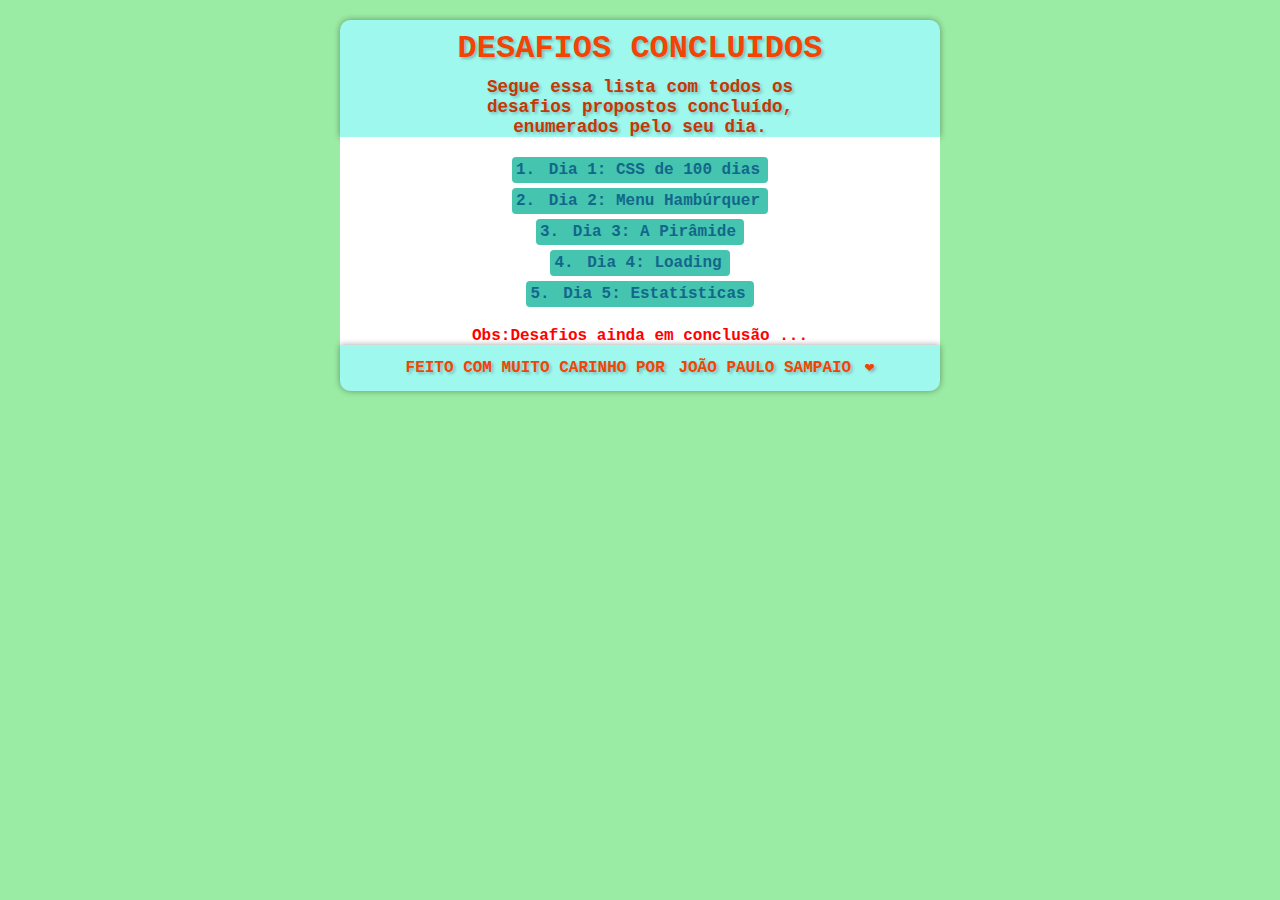
<file: index.html>
<!DOCTYPE html>
<html lang="pt-br">

<head>
    <meta charset="UTF-8">
    <meta http-equiv="X-UA-Compatible" content="IE=edge">
    <meta name="viewport" content="width=device-width, initial-scale=1.0">
    <link rel="shortcut icon"
        href="https://icons.iconarchive.com/icons/blackvariant/button-ui-system-apps/256/Numbers-icon.png"
        type="image/x-icon">
    <title>Desafios</title>
    <style>
        * {
            margin: 0;
            padding: 0;
            box-sizing: border-box;
        }

        body {
            background-color: #9AEBA3;
            font-family: 'Courier New', Courier, monospace;
        }

        .cabecalho {
            background-color: #9EF8EE;
            color: #F24405;
            width: 600px;
            margin: auto;
            text-align: center;
            margin-top: 20px;
            border-radius: 10px 10px 0 0;
            box-shadow: 0px 0px 6px rgba(0, 0, 0, 0.363);
        }

        .titulo {
            text-transform: uppercase;
            text-shadow: 2px 2px 3px rgba(0, 0, 0, 0.226);
            padding: 10px;
        }

        .paragrafo {
            width: 400px;
            margin: auto;
            font-size: 1.1em;
            font-weight: bold;
            text-shadow: 2px 2px 3px rgba(0, 0, 0, 0.226);
            color: #c53704;
        }

        .principal {
            width: 600px;
            margin: auto;
            background-color: #ffffff;
        }

        .principal:hover {
            box-shadow: 0px 0px 5px rgba(0, 0, 0, 0.2);
        }

        .lista {
            display: flex;
            flex-direction: column;
            align-items: center;
            padding: 20px;
            gap: 5px;
            /* height: calc(100vh - 205px); */
        }

        .lista li, a {
            text-decoration: none;
            font-weight: bold;
            color: #13678A;
            background-color: #45C4B0;
            padding: 4px;
            border-radius: 4px;
            list-style-position: inside;
        }

        .lista li:hover, a:hover {
            color: #012030;
            text-decoration: underline;
        }

        .aviso {
            color: #ff0000;
            font-weight: 700;
            text-align: center;
        }

        .rodape {
            background-color: #9EF8EE;
            padding: 10px;
            width: 600px;
            margin: auto;
            text-align: center;
            color: #F24405;
            border-radius: 0 0 10px 10px;
            box-shadow: 0px 0px 6px rgba(0, 0, 0, 0.363);
        }

        .rodape .sobre-mim {
            text-transform: uppercase;
            text-shadow: 2px 2px 3px rgba(0, 0, 0, 0.226);
            font-weight: bold;
        }

        .rodape .sobre-mim .nome {
            color: #F24405;
            background-color: #9EF8EE;
            display: inline-block;
            transition: transform .2s ;
        }

        .rodape .sobre-mim .nome:hover {
            text-decoration: none;
            color: #c53704;
            transform: scale(.95);
        }
    </style>
</head>

<body>
    <header class="cabecalho">
        <h1 class="titulo">Desafios Concluidos</h1>
        <p class="paragrafo">
            Segue essa lista com todos os desafios propostos concluído, enumerados pelo seu dia.
        </p>
    </header>
    <main class="principal">
        <ol class="lista">
            <li>
                <a href="https://jotapsampaio.github.io/css100days/dia1/" target="_blank">Dia 1: CSS de 100 dias</a>
            </li>
            <li>
                <a href="https://jotapsampaio.github.io/css100days/dia2/" target="_blank">Dia 2: Menu Hambúrquer</a>
            </li>
            <li>
                <a href="https://jotapsampaio.github.io/css100days/dia3/" target="_blank">Dia 3: A Pirâmide</a>
            </li>
            <li>
                <a href="https://jotapsampaio.github.io/css100days/dia4/" target="_blank">Dia 4: Loading</a>
            </li>
            <li>
                <a href="https://jotapsampaio.github.io/css100days/dia5/" target="_blank">Dia 5: Estatísticas</a>
            </li>
        </ol>
        <p class="aviso">Obs:Desafios ainda em conclusão ...</p>
    </main>
    <footer class="rodape">
        <p class="sobre-mim">Feito com muito carinho por <a class="nome" href="https://github.com/jotapsampaio"><strong>João Paulo Sampaio</strong> </a> &#x2764</p>
    </footer>
</body>

</html>
</file>
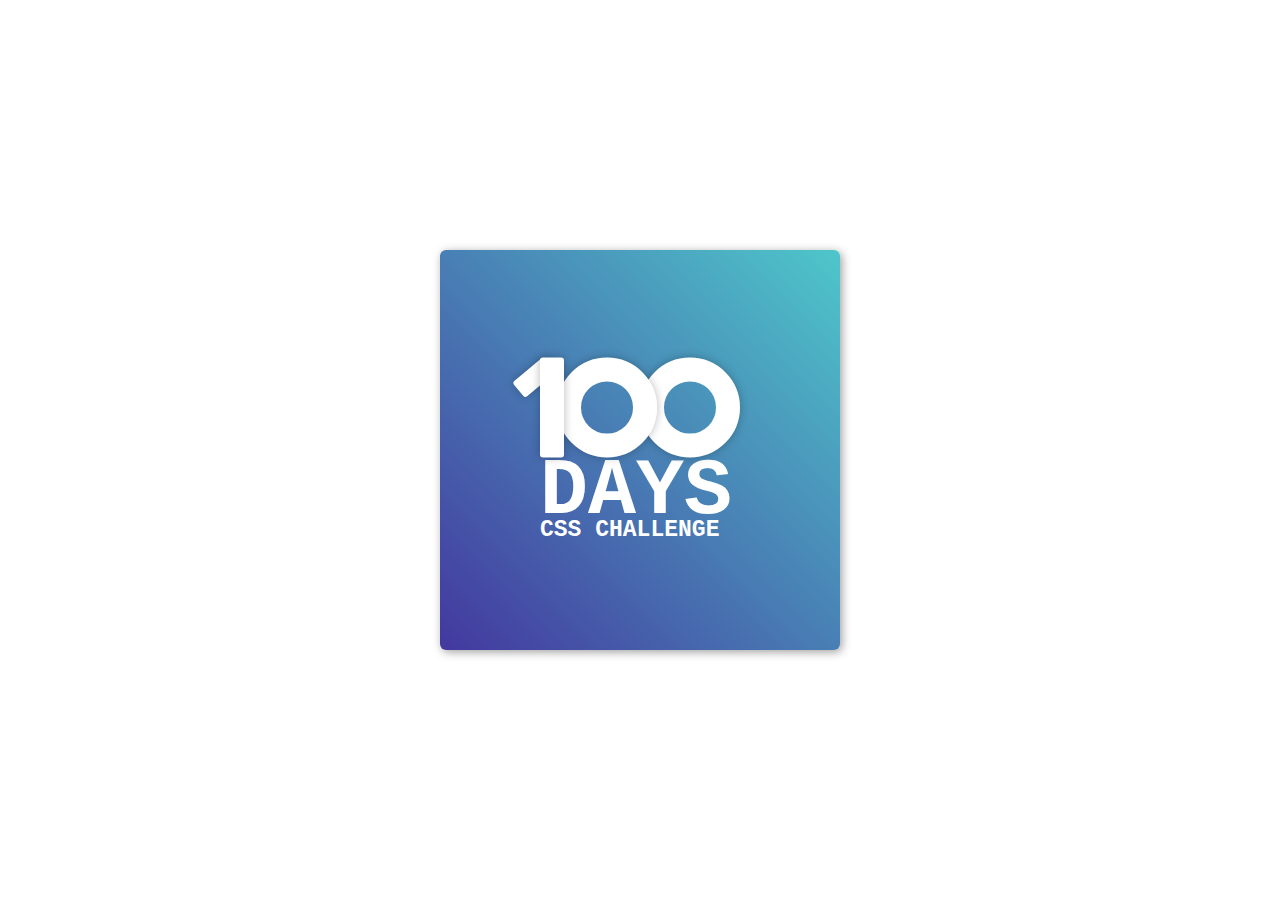
<file: dia1/index.html>
<!DOCTYPE html>
<html lang="pt-br">
<head>
    <meta charset="UTF-8">
    <meta http-equiv="X-UA-Compatible" content="IE=edge">
    <meta name="viewport" content="width=device-width, initial-scale=1.0">
    <link rel="stylesheet" href="style.css">
    <link rel="shortcut icon" href="favicon.png" type="image/x-icon">
    <title>Dia 1 do desafio</title>
</head>
<body>
    <div class="quadrado">
        <div class="centro">
            <div class="numero">
                <div class="primeiro-um"></div>
                <div class="segundo-um"></div>
                <div class="primeiro-zero"></div>
                <div class="segundo-zero"></div>
            </div>
            <div class="texto-css-challenge">
                <span class="texto-grande">days</span> 
                <span class="texto-pequeno">css challenge</span>
            </div>
        </div>
    </div>
</body>
</html>
</file>
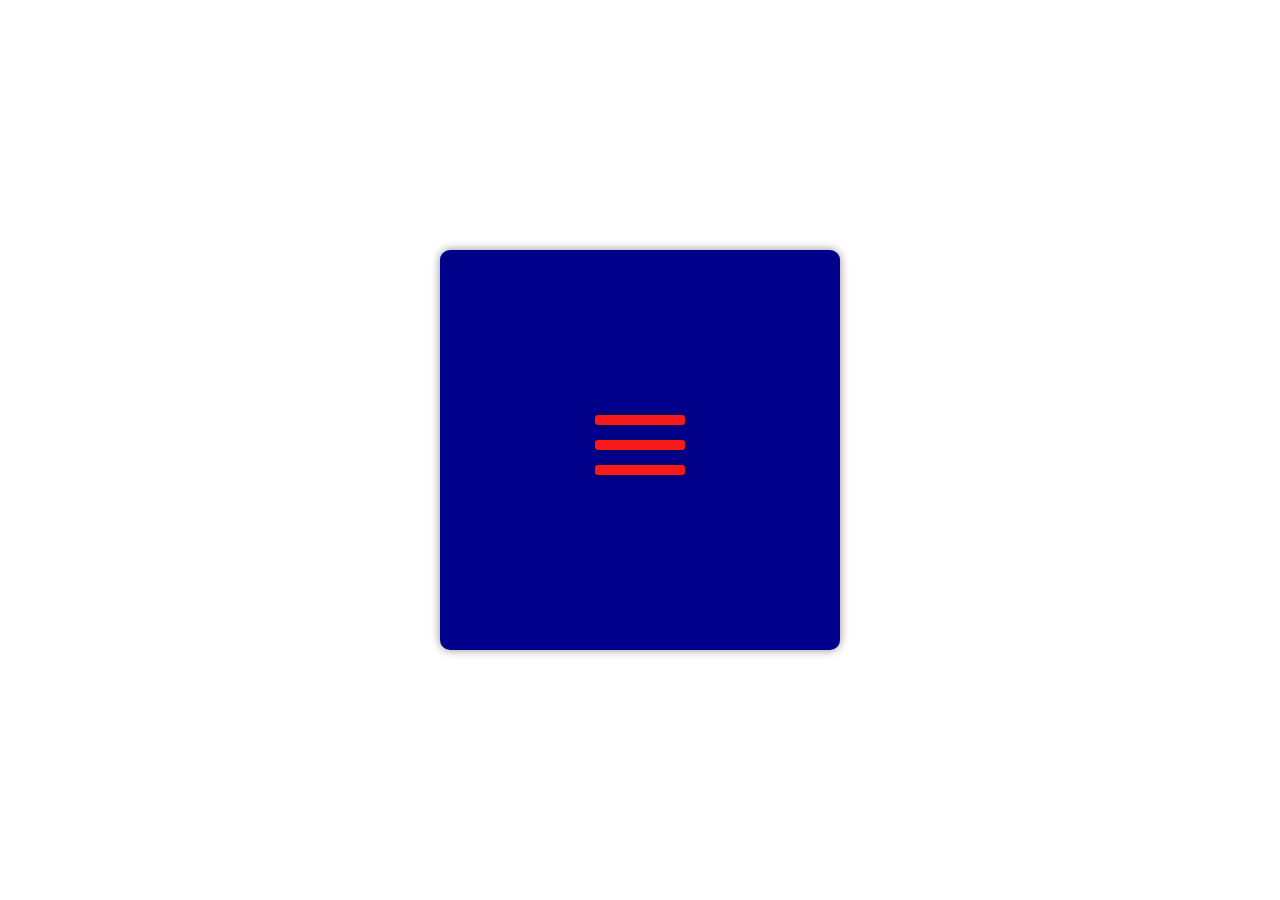
<file: dia2/index.html>
<!DOCTYPE html>
<html lang="pt-br">
<head>
    <meta charset="UTF-8">
    <meta http-equiv="X-UA-Compatible" content="IE=edge">
    <meta name="viewport" content="width=device-width, initial-scale=1.0">
    <link rel="stylesheet" href="style.css">
    <link rel="shortcut icon" href="./favicon.png" type="image/x-icon">
    <title>Icone de menu</title>
</head>
<body>
    <div class="container"></div>
    <div class="centro">
        <div class="menu">
            <div class="linha-um sem-animacao"></div>
            <div class="linha-dois sem-animacao"></div>
            <div class="linha-tres sem-animacao"></div>
        </div>
    </div>

    <script src="./script.js"></script>
</body>
</html>
</file>
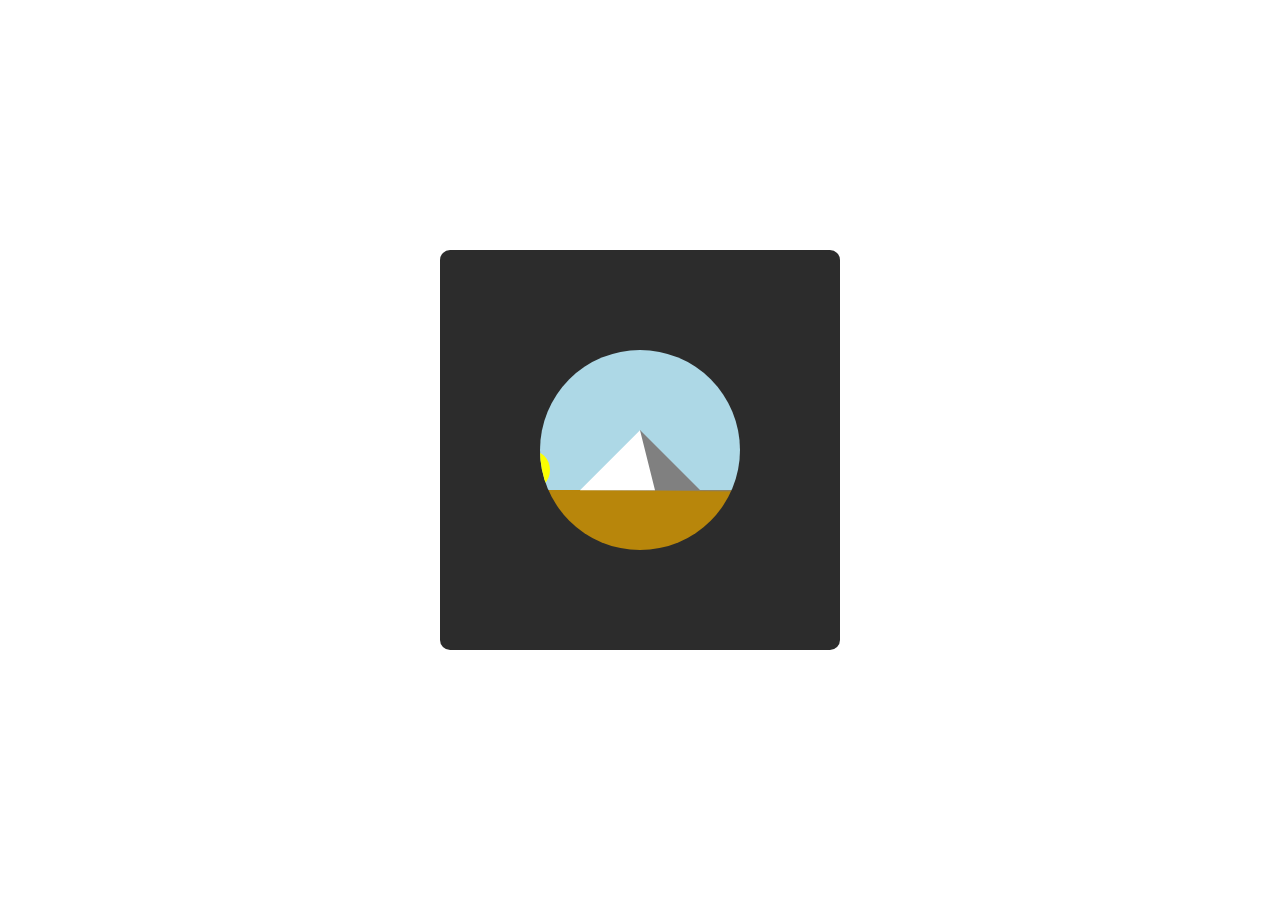
<file: dia3/index.html>
<!DOCTYPE html>
<html lang="pt-br">

<head>
    <meta charset="UTF-8">
    <meta http-equiv="X-UA-Compatible" content="IE=edge">
    <meta name="viewport" content="width=device-width, initial-scale=1.0">
    <link rel="shortcut icon" href="https://icons.iconarchive.com/icons/nendomatt/apple-louvre/256/Apple-Store-Louvre-Pyramid-icon.png" type="image/x-icon">
    <link rel="stylesheet" href="style.css">
    <title>A piramide</title>
</head>

<body>
    <div class="container">
        <div class="circulo">
            <div class="ceu"></div>
            <div class="chao"></div>
            <div class="triangulo-esquerdo"></div>
            <div class="triangulo-direito"></div>
            <div class="sol"></div>
            <div class="sombra"></div>
        </div>
    </div>
</body>

</html>
</file>
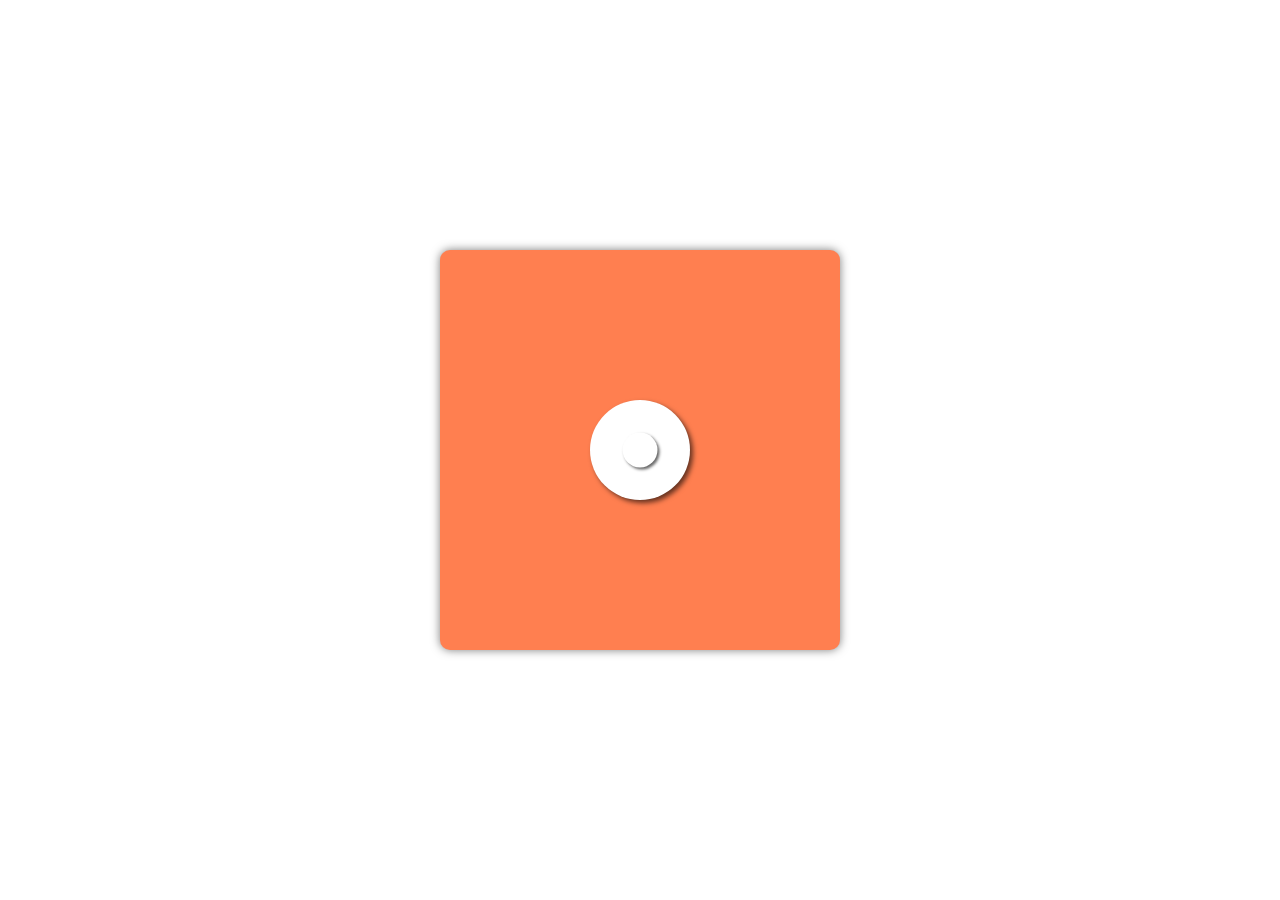
<file: dia4/index.html>
<!DOCTYPE html>
<html lang="pt-br">
<head>
    <meta charset="UTF-8">
    <meta http-equiv="X-UA-Compatible" content="IE=edge">
    <meta name="viewport" content="width=device-width, initial-scale=1.0">
    <link rel="shortcut icon" href="https://icons.iconarchive.com/icons/elegantthemes/beautiful-flat/128/loading-icon.png" type="image/x-icon">
    <link rel="stylesheet" href="style.css">
    <title>Loading</title>
</head>
<body>
    <div class="container">
        <div class="centro">
            <div class="circulo-maior"></div>
            <div class="circulo-medio"></div>
            <div class="circulo-menor"></div>
        </div>
    </div>
</body>
</html>
</file>
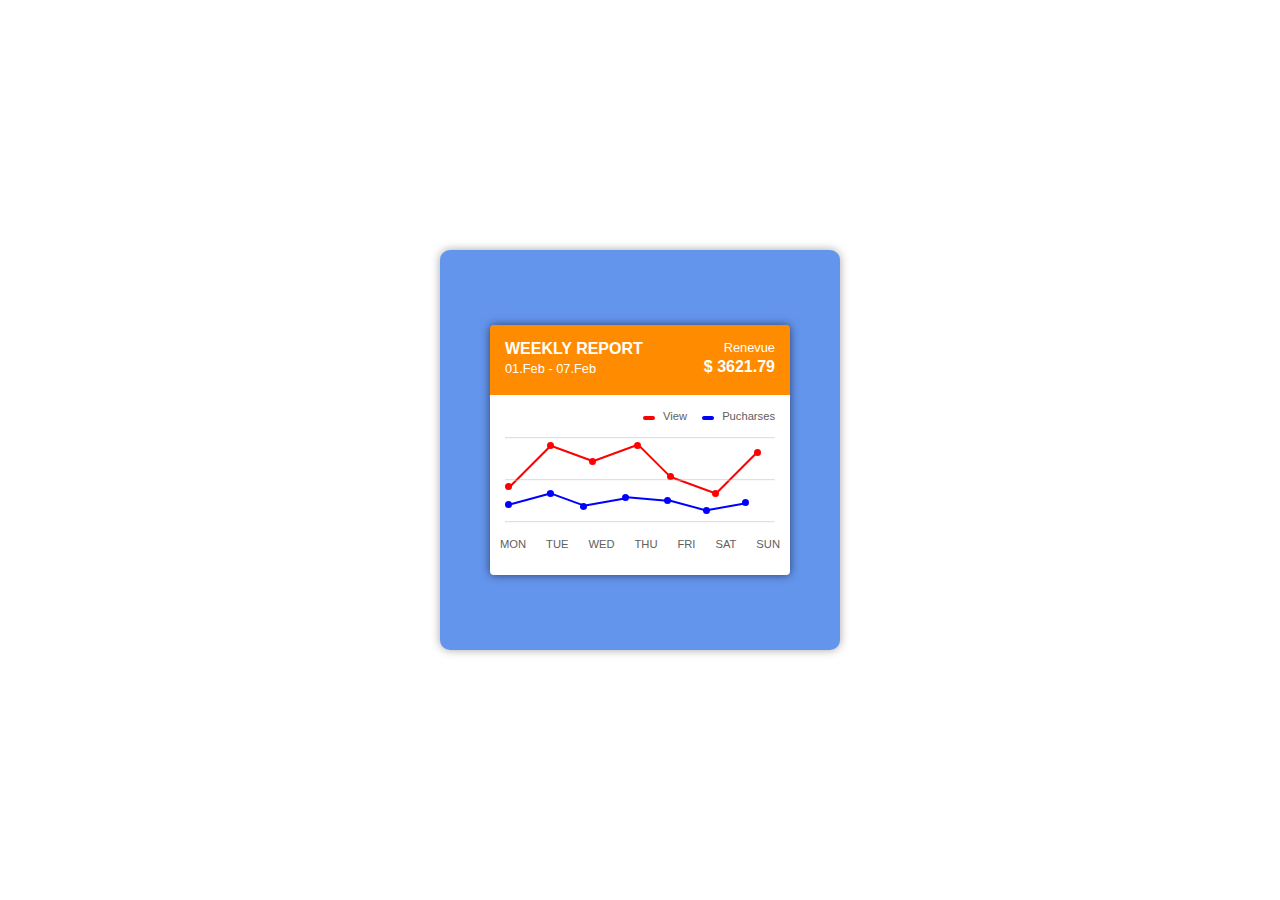
<file: dia5/index.html>
<!DOCTYPE html>
<html lang="pt-br">
<head>
    <meta charset="UTF-8">
    <meta http-equiv="X-UA-Compatible" content="IE=edge">
    <meta name="viewport" content="width=device-width, initial-scale=1.0">
    <link rel="shortcut icon" href="favicon.ico" type="image/x-icon">
    <link rel="stylesheet" href="style.css">
    <title>Estatísticas</title>
</head>
<body>
    <div class="container">
        <div class="centro">
            <div class="cabecalho">
                <div class="cabecalho-informacoes recuo">
                    <span class="titulo">weekly report</span>
                    <span class="data">01.Feb - 07.Feb</span>
                </div>
                <div class="cabecalho-informacoes">
                    <span class="renevue">Renevue</span>
                    <span class="preco">$ 3621.79</span>
                </div>
            </div>
            <div class="grafico">
                <div class="sumario">
                    <span class="view"><span class="red"></span> View</span>
                    <span class="pucharses"><span class="blue"></span> Pucharses</span>
                </div>
                <hr>
                <div class="grafico-vermelho">
                    <span class="bola-vermelha primeira-bola-vermelha"></span>
                    <span class="linha-vermelha primeira-linha-vermelha"></span>
                    <span class="bola-vermelha segunda-bola-vermelha"></span>
                    <span class="linha-vermelha segunda-linha-vermelha"></span>
                    <span class="bola-vermelha terceira-bola-vermelha"></span>
                    <span class="linha-vermelha terceira-linha-vermelha"></span>
                    <span class="bola-vermelha quarta-bola-vermelha"></span>
                    <span class="linha-vermelha quarta-linha-vermelha"></span>
                    <span class="bola-vermelha quinta-bola-vermelha"></span>
                    <span class="linha-vermelha quinta-linha-vermelha"></span>
                    <span class="bola-vermelha sexta-bola-vermelha"></span>
                    <span class="linha-vermelha sexta-linha-vermelha"></span>
                    <span class="bola-vermelha setima-bola-vermelha"></span>
                </div>
                <hr>
                <div class="grafico-azul">
                    <span class="bola-azul primeira-bola-azul"></span>
                    <span class="linha-azul primeira-linha-azul"></span>
                    <span class="bola-azul segunda-bola-azul"></span>
                    <span class="linha-azul segunda-linha-azul"></span>
                    <span class="bola-azul terceira-bola-azul"></span>
                    <span class="linha-azul terceira-linha-azul"></span>
                    <span class="bola-azul quarta-bola-azul"></span>
                    <span class="linha-azul quarta-linha-azul"></span>
                    <span class="bola-azul quinta-bola-azul"></span>
                    <span class="linha-azul quinta-linha-azul"></span>
                    <span class="bola-azul sexta-bola-azul"></span>
                    <span class="linha-azul sexta-linha-azul"></span>
                    <span class="bola-azul setima-bola-azul"></span>
                </div>
                <hr>
                <div class="semana">
                    <span>Mon</span>
                    <span>Tue</span>
                    <span>Wed</span>
                    <span>Thu</span>
                    <span>Fri</span>
                    <span>Sat</span>
                    <span>Sun</span>
                </div>
            </div>
    </div>
</body>
</html>
</file>
<file: dia1/style.css>
* {
    margin: 0;
    padding: 0;
    box-sizing: border-box;
}

.quadrado{
    position: absolute;
    top: 50%;
    left: 50%;
    transform: translate(-50%, -50%);
    background-image: linear-gradient(to top right, #43389F, #4ec6ca);
    color: #ffffff;
    width: 400px;
    height: 400px;
    border-radius: 6px;
    box-shadow: 2px 2px 10px rgba(0, 0, 0, 0.384);
}

.centro {
    position: absolute;
    top: 50%;
    left: 50%;
    transform: translate(-50%, -50%);
}

.numero {
    position: relative;
    width: 200px;
    height: 100px;
}

.primeiro-um {
    position: absolute;
    top: 0;
    left: -16px;
    z-index: 1;
    background-color: #ffffff;
    height: 40px;
    width: 20px;
    transform: rotate(50deg);
    border-radius: 3px;
    box-shadow: 0px 0px 10px rgba(0, 0, 0, 0.247);
}

.segundo-um {
    position: absolute;
    z-index: 4;
    background-color: #ffffff;
    height: 100px;
    width: 24px;
    border-radius: 3px;
    box-shadow: 0px 0px 10px rgba(0, 0, 0, 0.288);
}

.primeiro-zero, .segundo-zero {
    position: absolute;
    left: 17px;
    z-index: 3;
    width: 100px;
    height: 100px;
    border: 24px solid #ffffff;
    border-radius: 50%;
    box-shadow: 0px 0px 10px rgba(0, 0, 0, 0.267);
}

.segundo-zero {
    z-index: 2;
    left: 100px;
}

.texto-css-challenge {
    font-family: 'Courier New', 'Courier', sans-serif;
    text-transform: uppercase;
    font-weight: 700;
}

.texto-grande {
    display: block;
    font-size: 80px;
    margin-top: -12px;
}

.texto-pequeno {
    display: block;
    font-size: 23px;
    margin-top: -20px;
}
</file>
<file: dia2/style.css>
* {
    margin: 0;
    padding: 0;
    box-sizing: border-box;
}

.container {
    background-color: darkblue;
    width: 400px;
    height: 400px;
    border-radius: 10px;
    position: absolute;
    top: 50%;
    left: 50%;
    transform: translate(-50%, -50%);
    box-shadow: 0px 0px 10px rgba(0, 0, 0, 0.445);
}

.centro {
    position: absolute;
    top: 50%;
    left: 50%;
    transform: translate(-50%, -50%);
}

.menu {
    width: 100px;
    height: 100px;
    position: relative;
    cursor: pointer;
}

.linha-um, .linha-dois, .linha-tres {
    position: absolute;
    left: 45px;
    width: 10px;
    height: 90px;
    background-color: #f81a1a;
    transform: rotate(90deg);
    border-radius: 3px;
    box-shadow: 0px 0px 5px rgba(0, 0, 0, 0.527);
}

.linha-um {
    animation: animacaoLinhaUm 1s ease-in-out forwards;
}

.linha-dois {
    position: absolute;
    top: -25px;
    animation: animacaoLinhaDois 1s ease-in-out forwards;
}

.linha-tres {
    position: absolute;
    top: 25px; 
    animation: animacaoLinhaTres 1s ease-in-out forwards;
}

.sem-animacao {
    animation: none;
}

@keyframes animacaoLinhaUm {
    0%{transform: rotate(90deg);}
    40%{transform: scale(.2) rotate(90deg);}
    61%{transform: scale(.1) rotate(90deg);}
    100%{transform: scaley(0) rotate(90deg);}
}

@keyframes animacaoLinhaDois {
    50%{top: 2px;}
    100%{transform: rotate(40deg); top: 5px; z-index: 1;}
}

@keyframes animacaoLinhaTres {
    50%{top: 1px;}
    100%{transform: rotate(-40deg); top: 5px;}
}
</file>
<file: dia3/style.css>
* {
    margin: 0;
    padding: 0;
    box-sizing: border-box;
}

.container {
    position: absolute;
    top: 50%;
    left: 50%;
    transform: translate(-50%, -50%);
    width: 400px;
    height: 400px;
    background-color: rgba(0, 0, 0, 0.829);
    border-radius: 10px;
}

.circulo {
    position: absolute;
    top: 50%;
    left: 50%;
    transform: translate(-50%, -50%);
    width: 200px;
    height: 200px;
    border-radius: 50%;
    overflow: hidden;
    animation: tudoEscuro 3s infinite;
}

.ceu {
    background-color: lightblue;
    width: 100%;
    height: 70%;
    animation: anoitecer 3s infinite;
}

.chao {
    background-color: darkgoldenrod;
    width: 100%;
    height: 30%;
}

.triangulo-esquerdo {
    position: absolute;
    top: 50%;
    left: 50%;
    transform: translate(-80%, -33%);
    width: 0px;
    height: 0px;
    border-left: 60px solid transparent;
    border-bottom: 60px solid #fff;
    border-right: 15px solid transparent;
    z-index: 2;
    animation: sombraPiramideEsquerda 3s linear infinite;
}

.triangulo-direito {
    position: absolute;
    top: 40%;
    left: 50%;
    transform: rotateY(180deg);
    width: 0px;
    height: 0px;
    border-left: 60px solid transparent;
    border-bottom: 60px solid gray;
    border-right: 0px solid transparent;
    animation: sombraPiramideDireita 3s linear infinite;
}

.sol {
    position: absolute;
    top: 50%;
    left: -15%;
    width: 40px;
    height: 40px;
    background-color: #fbff00;
    border-radius: 50%;
    animation: porDoSol 3s linear infinite;
}

.sombra {
    width: 0px;
    height: 0px;
    border-left: 0px solid transparent;
    border-bottom: 20px solid rgba(128, 128, 128, 0.712);
    border-right: 2000px solid transparent;
    transform: rotate(180deg);
    position: absolute;
    top: 70%;
    left: 20%;
    animation: sombraAreia 3s linear infinite;
}

@keyframes porDoSol {
    0% {
    background: #FFEF00;
    left: -15%;
    }
    
    30% {
    background: #FFEF00;
    top: 10%;
    left: 10%;
    }

    50%{
        background-color: #FFEF00;
        top: -5px;
    }

    70%{
        background-color: #F57209;
        top: 5%;
        left: 70%;
    }

    100% {
        background: #F57209;
        left: 100%;
    }
}

@keyframes anoitecer {
    0% {
      background: #7DDFFC;
    }
      
    30% {
        background: #7DDFFC;
    }
      
    70% {
        background: #7DDFFC;
    }
  
    100% {
        background: #272C34;
    }
}

@keyframes sombraAreia {
    0% {
        border-left: 0px solid transparent;
        border-bottom: 10px solid rgba(128, 128, 128, 0.712);
        border-right: 200px solid transparent;
    }
      
    30% {
        border-left: 0px solid transparent;
        border-bottom: 20px solid rgba(128, 128, 128, 0.712);
        border-right: 200px solid transparent;
        left: 15%;
    }
      
    70% {
        border-left: 200px solid transparent;
        border-bottom: 20px solid rgba(128, 128, 128, 0.712);
        border-right: 0px solid transparent;
        left: 10%;
    }
  
    100% {
        border-left: 200px solid transparent;
        border-bottom: 0px solid rgba(128, 128, 128, 0.712);
        border-right: 0px solid transparent;
        left: 0%;
    } 
}

@keyframes tudoEscuro {
    0%{
        opacity: 1;
    }

    50%{
        opacity: 1;
    }

    90%{
        opacity: .5;
    }

    100%{
        opacity: 0;
    }
}

@keyframes sombraPiramideDireita {
    0%{
        border-left: 60px solid transparent;
        border-bottom: 60px solid gray;
        border-right: 0px solid transparent;
    }

    90%{
        border-left: 60px solid transparent;
        border-bottom: 60px solid rgb(255, 255, 255);
        border-right: 0px solid transparent;
    }
    100%{
        border-left: 60px solid transparent;
        border-bottom: 60px solid #000;
        border-right: 0px solid transparent;
    }
}

@keyframes sombraPiramideEsquerda {
    0%{
        border-left: 60px solid transparent;
        border-bottom: 60px solid #fff;
        border-right: 15px solid transparent;
    }

    90%{
        border-left: 60px solid transparent;
        border-bottom: 60px solid gray;
        border-right: 15px solid transparent;
    }

    100%{
        border-left: 60px solid transparent;
        border-bottom: 60px solid gray;
        border-right: 15px solid transparent;
    }
}
</file>
<file: dia4/style.css>
* {
    margin: 0;
    padding: 0;
    box-sizing: border-box;
}

.container {
    position: absolute;
    top: 50%;
    left: 50%;
    transform: translate(-50%,-50%);
    width: 400px;
    height: 400px;
    background-color: coral;
    border-radius: 10px;
    box-shadow: 0px 0px 10px rgba(0, 0, 0, 0.514);
}

.centro {
    width: 200px;
    height: 200px;
    position: absolute;
    top: 50%;
    left: 50%;
    transform: translate(-50%,-50%);
}

.circulo-maior {
    width: 100px;
    height: 100px;
    background-color: #fff;
    border-radius: 50%;
    box-shadow: 3px 3px 5px rgba(0, 0, 0, 0.603);
    position: absolute;
    top: 50%;
    left: 50%;
    transform: translate(-50%,-50%);
    z-index: 1;
    animation: loadingMaior 5s ease-in-out infinite;
}

 .circulo-medio {
    width: 65px;
    height: 65px;
    background-color: #fff;
    box-shadow: 2px 2px 3px rgba(0, 0, 0, 0.603);
    border-radius: 50%;
    position: absolute;
    top: 50%;
    left: 50%;
    transform: translate(-50%,-50%);
    z-index: 2;
    animation: loadingMedio 5s ease-in-out infinite;
    visibility: hidden;
}


.circulo-menor {
    width: 35px;
    height: 35px;
    background-color: #fff;
    box-shadow: 2px 2px 3px rgba(0, 0, 0, 0.603);
    border-radius: 50%;
    position: absolute;
    top: 50%;
    left: 50%;
    transform: translate(-50%,-50%);
    z-index: 3;
    animation: loadingMenor 5s ease-in-out infinite;
}

@keyframes loadingMaior {
    0%{
        transform: scale(0);
        position: absolute;
        top: 25%;
        left: 25%; 
    }

    50%{
        transform: scale(1);
    }

    100%{
        transform: scale(0);
        position: absolute;
        top: 25%;
        left: 25%;
    }
}

@keyframes loadingMedio {
    0%{
        transform: scale(0);
        position: absolute;
        top: 34%;
        left: 34%;  
    }

    20%{
        transform: scale(.1);
        visibility: visible;
    }

    50%{
        transform: scale(1);
    }

    80%{
        transform: scale(0);
    }

    100%{
        transform: scale(0);
        position: absolute;
        top: 34%;
        left: 34%;
    }
}

@keyframes loadingMenor {
    0%{
        transform: scale(0);
        position: absolute;
        top: 41%;
        left: 41%;  
    }

    30%{
        transform: scale(0);
    }

    50%{
        transform: scale(1);
    }
    
    70%{
        transform: scale(0);
    }

    100%{
        transform: scale(0);
        position: absolute;
        top: 41%;
        left: 41%;
    }
}
</file>
<file: dia5/style.css>
* {
    margin: 0;
    padding: 0;
    box-sizing: border-box;
}

body {
    font-family: Arial, Helvetica, sans-serif;
    display: flex;
    align-items: center;
    justify-content: center;
    height: 100vh;
}

.container {
    width: 400px;
    height: 400px;
    background-color: cornflowerblue;
    border-radius: 10px;
    box-shadow: 0px 0px 10px rgba(0, 0, 0, 0.356);
    display: flex;
    justify-content: center;
    align-items: center;
}

.centro {
    width: 300px;
    height: 250px;
    border-radius: 4px;
    box-shadow: 0px 0px 10px rgba(0, 0, 0, 0.562);
}

.cabecalho {
    width: 100%;
    height: 28%;
    background-color: darkorange;
    color: #fff;
    display: flex;
    justify-content: space-between;
    border-radius: 4px 4px 0 0;
}

.cabecalho-informacoes {
    display: flex;
    flex-direction: column;
    align-items: flex-end ;
    gap: 3px;
    padding: 15px;
}

.recuo {
    align-items: flex-start;
}

.titulo, .preco {
    text-transform: uppercase;
    font-weight: 700;
    font-size: 1em;
}

.data, .renevue {
    font-size: .8em;
}

.grafico {
    background-color: #fff;
    width: 100%;
    height: 72%;
    border-radius: 0 0 4px 4px;
}

.sumario {
    display: flex;
    justify-content: flex-end;
    color: #606060;
    font-size: .7em;
    gap: 15px;
    padding: 15px;
}

.view span, .pucharses span {
    display: inline-block;
    width: 12px;
    height: 4px;
    border-radius: 3px;
    margin-right: 5px;
}

.red{
    background-color: red;
}

.blue {
    background-color: blue;
}

.grafico-vermelho, .grafico-azul {
    position: relative;
    height: 40px;
}

.bola-vermelha, .bola-azul {
    display: inline-block;
    width: 7px;
    height: 7px;
    background-color: red;
    border-radius: 50%;
}

.linha-vermelha, .linha-azul {
    display: inline-block;
    width: 2px;
    height: 55px;
    background-color: red;
}


.bola-azul, .linha-azul {
    background-color: blue;
}

.primeira-bola-vermelha {
    position: absolute;
    top: 110%;
    left: 5%;
}

.primeira-linha-vermelha {
    position: absolute;
    top: -1%;
    left: 13%;
    transform: rotate(45deg);
}

.segunda-bola-vermelha {
    position: absolute;
    top: 8%;
    left: 19%;
}

.segunda-linha-vermelha {
    position: absolute;
    top: -20%;
    left: 27%;
    transform: rotate(-70deg);
    height: 45px;
}

.terceira-bola-vermelha {
    position: absolute;
    top: 47%;
    left: 33%;
}

.terceira-linha-vermelha {
    position: absolute;
    top: -20%;
    left: 41%;
    transform: rotate(70deg);
    height: 45px;
}

.quarta-bola-vermelha {
    position: absolute;
    top: 8%;
    left: 48%;
}

.quarta-linha-vermelha {
    position: absolute;
    top: 2%;
    left: 55%;
    transform: rotate(-45deg);
    height: 45px;
}

.quinta-bola-vermelha {
    position: absolute;
    top: 85%;
    left: 59%;
}

.quinta-linha-vermelha {
    position: absolute;
    top: 60%;
    left: 67.5%;
    transform: rotate(-70deg);
    height: 45px;
}

.sexta-bola-vermelha {
    position: absolute;
    top: 127%;
    left: 74%;
}

.sexta-linha-vermelha {
    position: absolute;
    top: 16%;
    left: 82%;
    transform: rotate(45deg);
}

.setima-bola-vermelha {
    position: absolute;
    top: 25%;
    left: 88%;
}

.primeira-bola-azul {
    position: absolute;
    top: 50%;
    left: 5%;
}

.primeira-linha-azul {
    position: absolute;
    top: -5%;
    left: 13%;
    transform: rotate(75deg);
    height: 40px;
}

.segunda-bola-azul {
    position: absolute;
    top: 22%;
    left: 19%;
}

.segunda-linha-azul {
    position: absolute;
    top: -5%;
    left: 25%;
    transform: rotate(-70deg);
    height: 40px;
}

.terceira-bola-azul {
    position: absolute;
    top: 54%;
    left: 30%;
}

.terceira-linha-azul {
    position: absolute;
    top: 2%;
    left: 38%;
    transform: rotate(80deg);
    height: 40px;
}

.quarta-bola-azul {
    position: absolute;
    top: 32%;
    left: 44%;
}

.quarta-linha-azul {
    position: absolute;
    top: -5%;
    left: 52%;
    transform: rotate(-85deg);
    height: 40px;
}

.quinta-bola-azul {
    position: absolute;
    top: 40%;
    left: 58%;
}

.quinta-linha-azul {
    position: absolute;
    top: 10%;
    left: 65%;
    transform: rotate(-75deg);
    height: 40px;
}

.sexta-bola-azul {
    position: absolute;
    top: 65%;
    left: 71%;
}

.sexta-linha-azul {
    position: absolute;
    top: 15%;
    left: 78%;
    transform: rotate(80deg);
    height: 40px;
}

.setima-bola-azul {
    position: absolute;
    top: 45%;
    left: 84%;
}

.semana {
    display: flex;
    justify-content: space-around;
    padding-top: 15px;
    text-transform: uppercase;
    font-size: .7em;
    color: #606060;
}

hr {
    opacity: .3;
    width: 90%;
    margin: auto;
}
</file>
